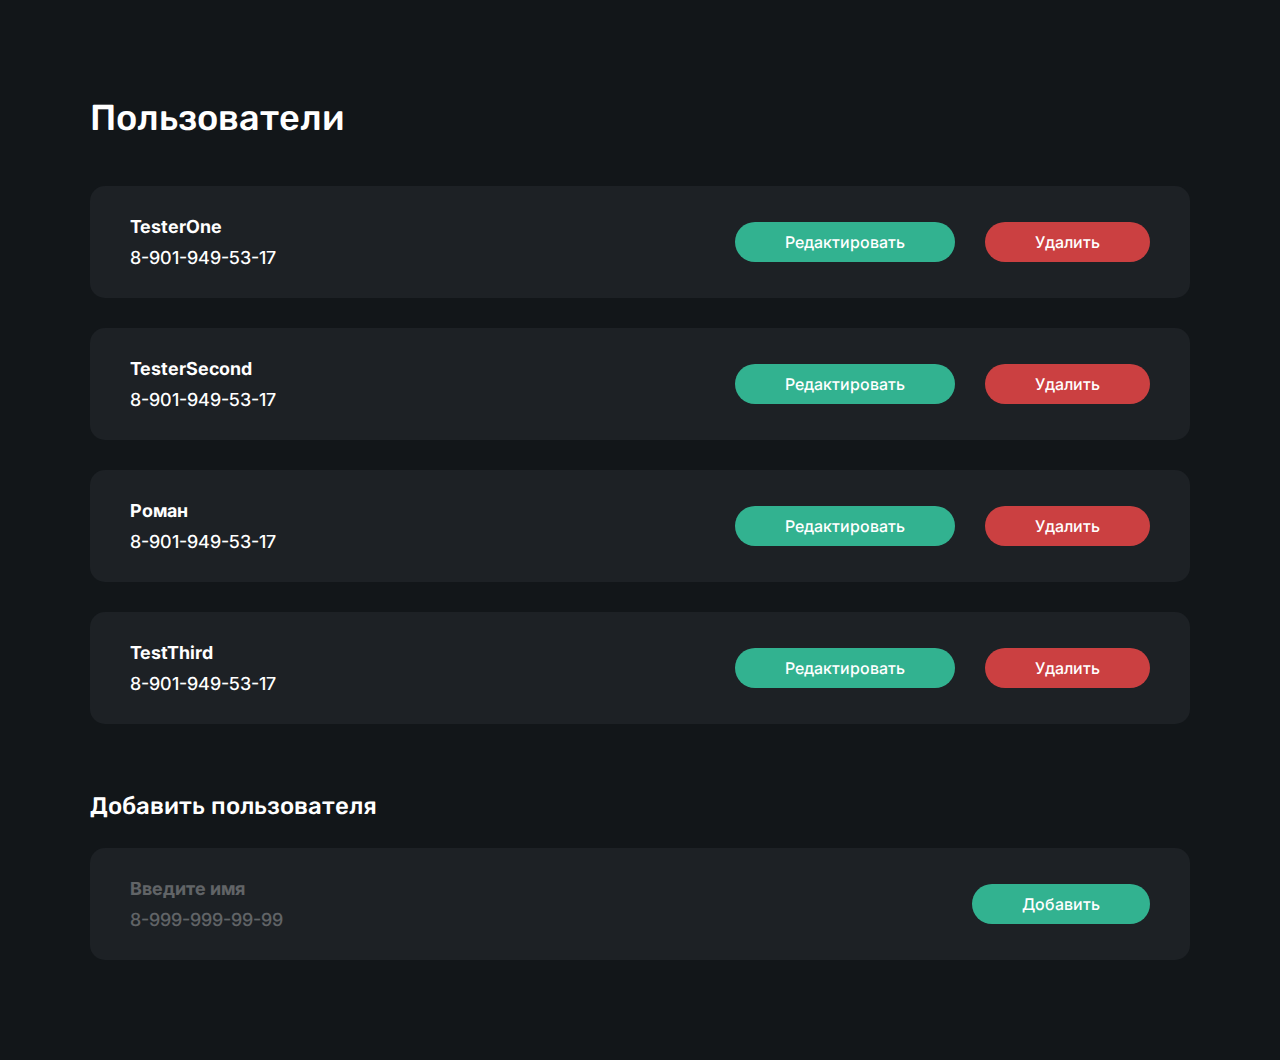
<file: SPA/index.html>
<!DOCTYPE html>
<html lang="en">
	<head>
		<meta charset="UTF-8">
		<meta http-equiv="X-UA-Compatible" content="IE=edge">
		<meta name="viewport" content="width=device-width, initial-scale=1.0">

		<title>Single page application</title>

		<link rel="preconnect" href="https://fonts.googleapis.com">
		<link rel="preconnect" href="https://fonts.gstatic.com" crossorigin>
		<link href="https://fonts.googleapis.com/css2?family=Inter:wght@500;600;700&family=Rubik:wght@700&display=swap" rel="stylesheet">

		<link rel="stylesheet" href="css/reset.css">
		<link rel="stylesheet" href="css/style.css">
		<link rel="stylesheet" href="css/media.css">
	</head>
	<body>
		<section class="users-page">
			<div class="container">
				<h1 class="users-page__title users-page__title_main">Пользователи</h1>
				<div class="users-page__item-box"></div>
				<div class="users-page__new-user">
					<h2 class="users-page__title users-page__title_mini">Добавить пользователя</h2>
					<form class="user-item">
						<div class="user-item__input-box">
							<label class="user-item__input-wrapper">
								<input class="user-item__name" type="text" placeholder="Введите имя">
								<span class="user-item__validation-error user-item__validation-error_name" style="display: none;"></span>
							</label>
							<label class="user-item__input-wrapper">
								<input class="user-item__phone" type="text" placeholder="8-999-999-99-99">
								<span class="user-item__validation-error user-item__validation-error_phone" style="display: none;"></span>
							</label>
						</div>
						<div class="user-item__button-box">
							<button class="button button_green button_add-user">Добавить</button>
						</div>
					</form>
				</div>
			</div>
		</section>

		<script src="js/index.js"></script>
	</body>
</html>
</file>
<file: SPA/css/style.css>
body {
	font-size: 16px;
	font-family: "Inter", sans-serif;
	font-weight: 500;
	
	color: #ffffff;
	background-color: #121619;
}

input::placeholder {
	opacity: 0.3;
}

:root {
	--user-item-background: #1D2125;

	--green: #32B290;
	--green-active: #208b6f;

	--red: #CB4041;
	--red-active: #a11f1f;
}


.container {
	max-width: 1140px;
	
	padding: 0 20px;
	margin: 0 auto;
}

.button {
	width: 100%;
	height: 40px;

	display: flex;
	justify-content: center;
	align-items: center;

	font-size: 16px;
	border-radius: 20px;

	padding: 0 50px;
}

.button_green {
	background-color: var(--green);

	transition: .5s;
}

.button_green:hover {
	background-color: var(--green-active);
}

.button_red {
	background-color: var(--red);

	transition: .5s;
}

.button_red:hover {
	background-color: var(--red-active);
}


.users-page {
	padding: 100px 0;
}

.users-page__title {
	font-family: 'Rubik', sans-serif;
}

.users-page__title_main {
	font-size: 36px;
	
	margin-bottom: 50px;
}

.users-page__title_mini {
	font-size: 24px;

	margin-bottom: 30px;
}

.users-page__item-box {
	display: flex;
	flex-direction: column;

	row-gap: 30px;

	margin-bottom: 70px;
}

.user-item {
	display: flex;
	justify-content: space-between;
	align-items: center;

	column-gap: 50px;

	background-color: var(--user-item-background);
	border-radius: 15px;

	padding: 30px 40px;
}

.user-item__input-box {
	max-width: 350px;
	width: 100%;

	display: flex;
	flex-direction: column;

	row-gap: 10px;
}

.user-item__input-wrapper {
	display: flex;
	flex-direction: column;

	row-gap: 2px;
}

.user-item__name {
	width: 100%;

	font-size: 18px;
	font-weight: 700;

	opacity: 0.7;
}

.user-item__phone {
	width: 100%;

	font-size: 18px;
	opacity: 0.7;
}

.user-item__name[readonly],
.user-item__phone[readonly],
.users-page__new-user .user-item__name,
.users-page__new-user .user-item__phone {
	opacity: 1;
}

.user-item__validation-error {
	font-size: 14px;
	color: var(--red);
}

.user-item__button-box {
	display: flex;

	column-gap: 30px;
}
</file>
<file: SPA/css/media.css>
@media (max-width: 1200px) {
	
}

@media (max-width: 992px) {
	
}

@media (max-width: 768px) {
	
}

@media (max-width: 576px) {
	
}

@media (max-width: 480px) {
	
}

@media (max-width: 360px) {
	
}
</file>
